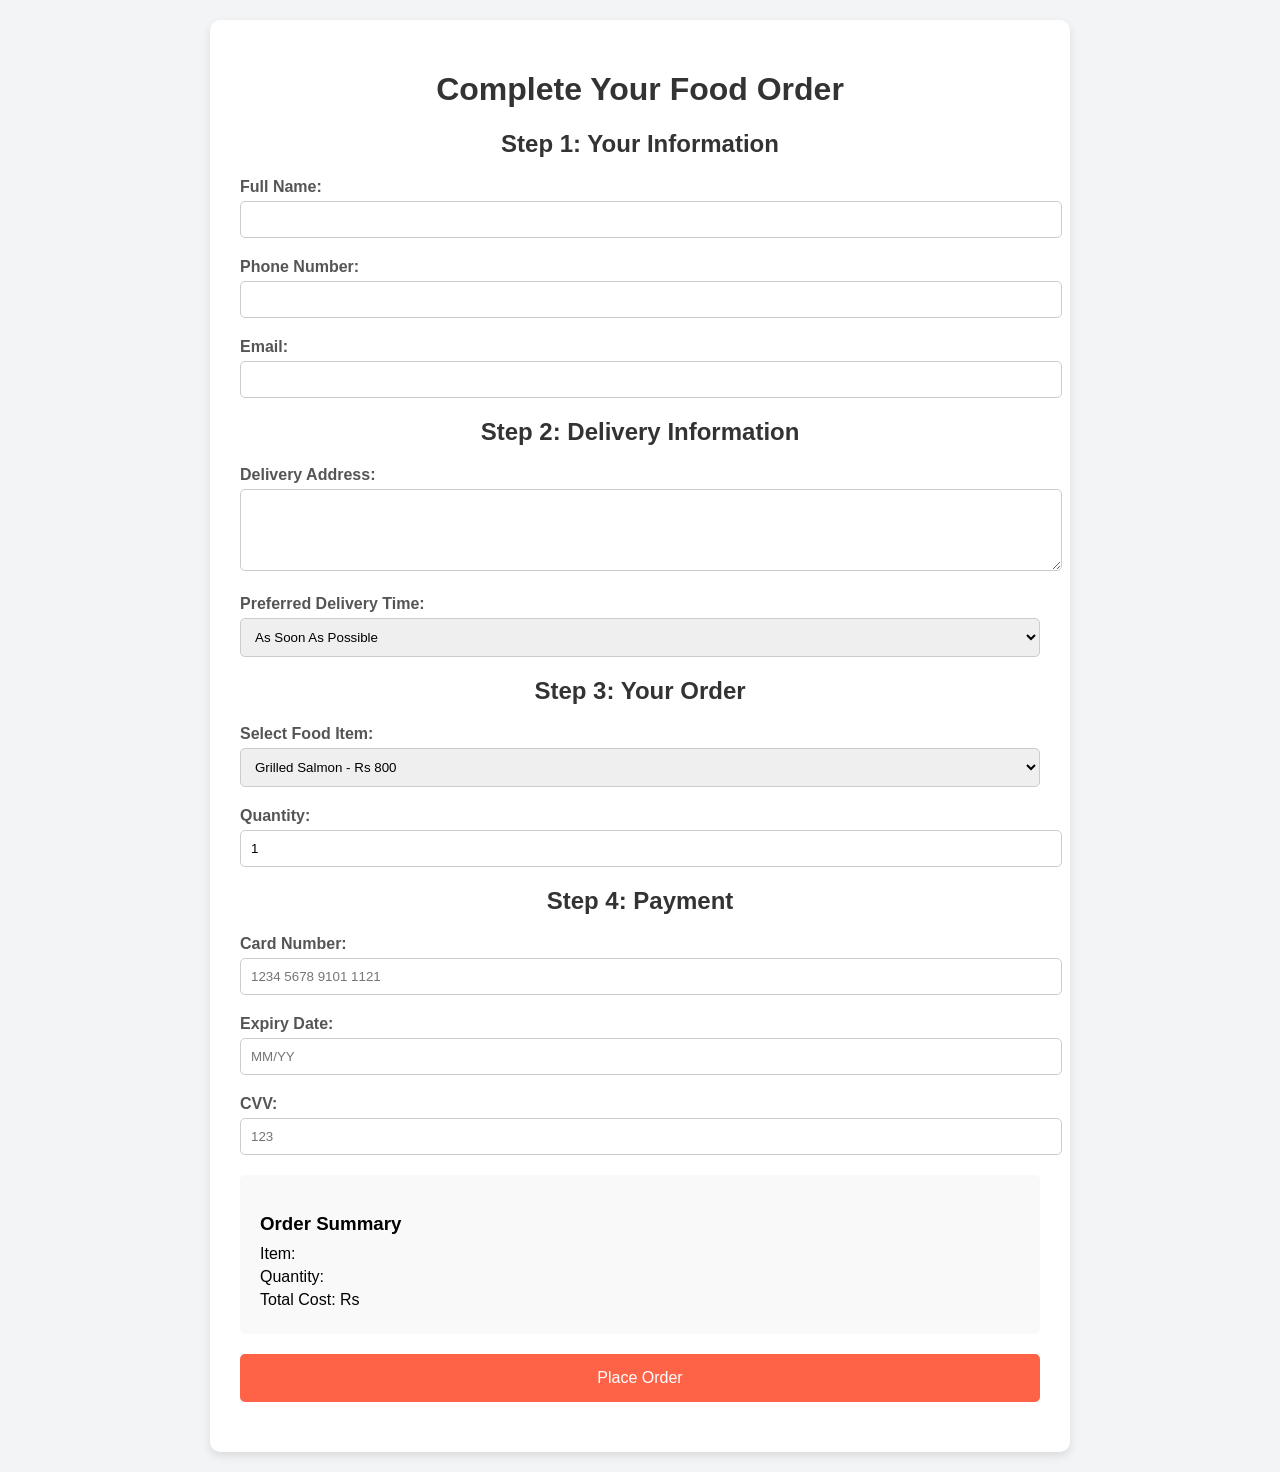
<file: food dlv/frontend/cart.html>
<!DOCTYPE html>
<html lang="en">
<head>
    <meta charset="UTF-8">
    <meta name="viewport" content="width=device-width, initial-scale=1.0">
    <title>Food Delivery Booking</title>
    <style>
        body {
            font-family: Arial, sans-serif;
            background-color: #f3f4f6;
            margin: 0;
            padding: 20px;
        }
        .container {
            max-width: 800px;
            margin: 0 auto;
            background-color: white;
            padding: 30px;
            box-shadow: 0 4px 10px rgba(0, 0, 0, 0.1);
            border-radius: 10px;
        }
        h1, h2 {
            text-align: center;
            color: #333;
        }
        .form-group {
            margin-bottom: 20px;
        }
        .form-group label {
            display: block;
            font-weight: bold;
            margin-bottom: 5px;
            color: #555;
        }
        .form-group input, 
        .form-group select, 
        .form-group textarea {
            width: 100%;
            padding: 10px;
            border: 1px solid #ccc;
            border-radius: 5px;
        }
        .form-group input:focus,
        .form-group select:focus,
        .form-group textarea:focus {
            border-color: #ff6347;
            outline: none;
        }
        .btn {
            background-color: #ff6347;
            color: white;
            padding: 15px;
            width: 100%;
            border: none;
            border-radius: 5px;
            font-size: 16px;
            cursor: pointer;
            margin-bottom: 20px;
        }
        .btn:hover {
            background-color: #ff4500;
        }
        .order-summary {
            background-color: #f9f9f9;
            padding: 20px;
            margin-bottom: 20px;
            border-radius: 5px;
        }
        .order-summary h3 {
            margin-bottom: 10px;
        }
        .order-summary p {
            margin: 5px 0;
        }
        .confirmation-message {
            display: none;
            text-align: center;
            color: green;
        }
    </style>
</head>
<body>

    <div class="container">
        <h1>Complete Your Food Order</h1>

        <!-- Step 1: Customer Information -->
        <h2>Step 1: Your Information</h2>
        <div class="form-group">
            <label for="customerName">Full Name:</label>
            <input type="text" id="customerName" required>
        </div>
        <div class="form-group">
            <label for="customerPhone">Phone Number:</label>
            <input type="tel" id="customerPhone" required>
        </div>
        <div class="form-group">
            <label for="customerEmail">Email:</label>
            <input type="email" id="customerEmail" required>
        </div>

        <!-- Step 2: Delivery Information -->
        <h2>Step 2: Delivery Information</h2>
        <div class="form-group">
            <label for="deliveryAddress">Delivery Address:</label>
            <textarea id="deliveryAddress" rows="4" required></textarea>
        </div>
        <div class="form-group">
            <label for="deliveryTime">Preferred Delivery Time:</label>
            <select id="deliveryTime" required>
                <option value="ASAP">As Soon As Possible</option>
                <option value="30_min">In 30 Minutes</option>
                <option value="1_hour">In 1 Hour</option>
            </select>
        </div>

        <!-- Step 3: Food Order -->
        <h2>Step 3: Your Order</h2>
        <div class="form-group">
            <label for="foodItem">Select Food Item:</label>
            <select id="foodItem" required>
                <option value="grilled_salmon">Grilled Salmon - Rs 800</option>
                <option value="indian_cuisine">Indian Thali - Rs 1000</option>
                <option value="cheeseburger">Cheeseburger - Rs 250</option>
                <option value="pizza">Pizza - Rs 500</option>
            </select>
        </div>
        <div class="form-group">
            <label for="quantity">Quantity:</label>
            <input type="number" id="quantity" min="1" value="1" required>
        </div>

        <!-- Step 4: Payment Information -->
        <h2>Step 4: Payment</h2>
        <div class="form-group">
            <label for="cardNumber">Card Number:</label>
            <input type="text" id="cardNumber" placeholder="1234 5678 9101 1121" required>
        </div>
        <div class="form-group">
            <label for="cardExpiry">Expiry Date:</label>
            <input type="text" id="cardExpiry" placeholder="MM/YY" required>
        </div>
        <div class="form-group">
            <label for="cardCVV">CVV:</label>
            <input type="text" id="cardCVC" placeholder="123" required>
        </div>

        <!-- Step 5: Order Summary -->
        <div class="order-summary">
            <h3>Order Summary</h3>
            <p>Item: <span id="summaryItem"></span></p>
            <p>Quantity: <span id="summaryQuantity"></span></p>
            <p>Total Cost: Rs<span id="totalCost"></span></p>
        </div>

        <button class="btn" onclick="submitOrder()">Place Order</button>

        <div class="confirmation-message" id="confirmationMessage">
            <h3>Order Confirmed!</h3>
            <p>Your food is on its way! Thank you for ordering.</p>
        </div>
    </div>

    <script>
        function submitOrder() {
            // Fetch order details
            const item = document.getElementById('foodItem').value;
            const quantity = parseInt(document.getElementById('quantity').value);
            let cost;

            // Determine cost based on item
            switch(item) {
                case 'grilled_salmon':
                    cost = 800 * quantity;
                    break;
                case 'indian_thali':
                    cost = 1000 * quantity;
                    break;
                case 'cheeseburger':
                    cost = 250 * quantity;
                    break;
                case 'pizza':
                    cost = 500 * quantity;
                    break;
                default:
                    cost = 0;
            }

            // Update order summary
            document.getElementById('summaryItem').innerText = item.replace('_', ' ').toUpperCase();
            document.getElementById('summaryQuantity').innerText = quantity;
            document.getElementById('totalCost').innerText = cost.toFixed(2);

            // Simulate order confirmation
            document.getElementById('confirmationMessage').style.display = 'block';
            alert('Order placed successfully!');
        }
    </script>

</body>
</html>
</file>
